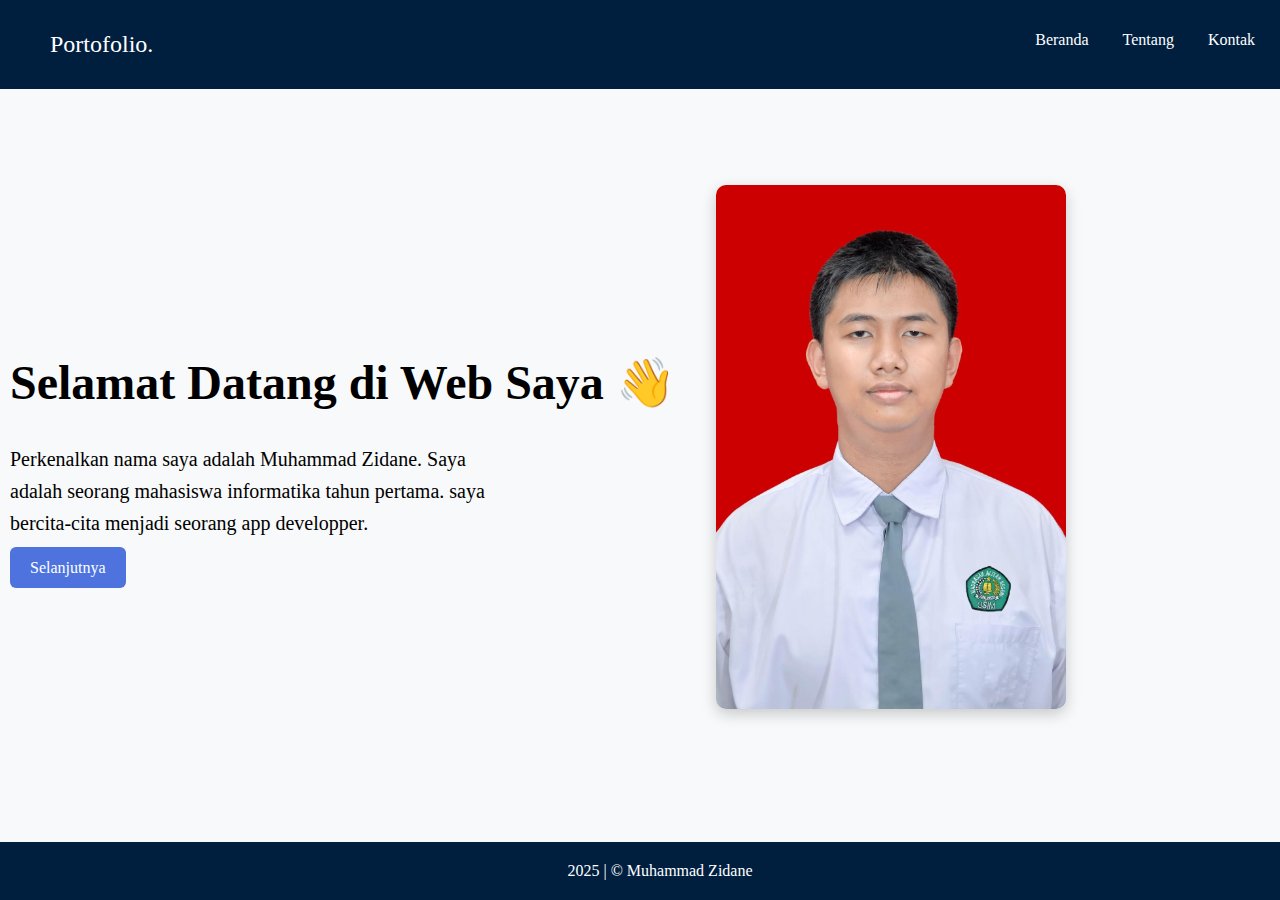
<file: index.html>
<!DOCTYPE html>
<html lang="en">
  <head>
    <meta charset="UTF-8" />
    <meta name="viewport" content="width=device-width, initial-scale=1.0" />
    <title>Portofolio | Muhammad Zidane</title>
    <link rel="stylesheet" href="style.css" />
  </head>
  <body class="background" style="padding: 0px; margin: 0px">
    <nav class="navbar">
      <ul>
        <a href="gambar.jpg" class="logo">Portofolio<span>.</span></a>
      </ul>
      <ul class="nav-links a">
        <a href="index.html">Beranda</a>
        <a href="tentang.html">Tentang</a>
        <a href="kontak.html">Kontak</a>
      </ul>
    </nav>
    <section class="hero">
      <div class="hero-text">
        <h1>Selamat Datang di Web Saya &#128075;</h1>
        <p>
          Perkenalkan nama saya adalah Muhammad Zidane. Saya adalah seorang
          mahasiswa informatika tahun pertama. saya bercita-cita menjadi seorang
          app developper.
        </p>
        <a href="#" class="btn">Selanjutnya</a>
      </div>
      <div class="hero-image">
        <img src="pas Photo.jpg" alt="Muhammad Zidane" />
      </div>
    </section>
    <footer class="footer">2025 | &copy; Muhammad Zidane</footer>
  </body>
</html>
</file>
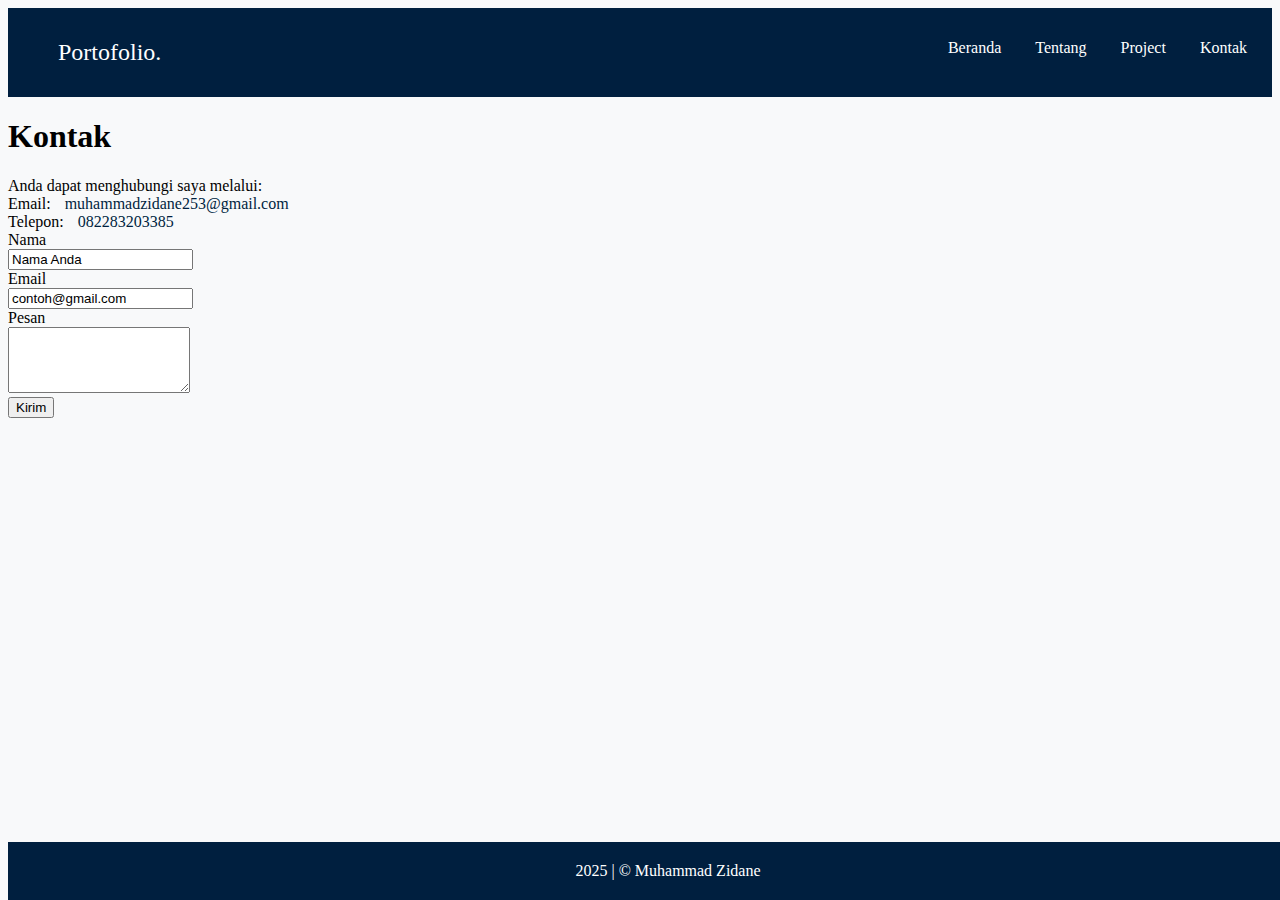
<file: kontak.html>
<!DOCTYPE html>
<html lang="en">
  <head>
    <meta charset="UTF-8" />
    <meta name="viewport" content="width=device-width, initial-scale=1.0" />
    <title>Kontak | Muhammad Zidane</title>
    <link rel="stylesheet" href="style.css" />
  </head>
  <body class="background">
    <nav class="navbar">
      <ul>
        <a href="gambar.jpg" class="logo">Portofolio<span>.</span></a>
      </ul>
      <ul class="nav-links">
        <a href="index.html">Beranda</a>
        <a href="tentang.html">Tentang</a>
        <a href="projek.html">Project</a>
        <a href="kontak.html">Kontak</a>
      </ul>
    </nav>
    <header>
      <h1>Kontak</h1>
    </header>
    <article>Anda dapat menghubungi saya melalui:</article>
    <article>
      Email:
      <a href="mailto:muhammadzidane253@gmail.com" class="email-link"
        >muhammadzidane253@gmail.com</a
      >
    </article>
    <article>
      Telepon: <a href="tel:082283203385" class="email-link">082283203385</a>
    </article>

    <label for="nama">Nama</label> <br />
    <input type="text" id="nama" value="Nama Anda" /> <br />
    <label for="email">Email</label> <br />
    <input type="email" id="email" value="contoh@gmail.com" /> <br />
    <label for="pesan">Pesan</label> <br />
    <textarea id="pesan" rows="4"></textarea> <br />
    <button type="submit">Kirim</button>

    <footer class="footer">2025 | &copy; Muhammad Zidane</footer>
  </body>
</html>
</file>
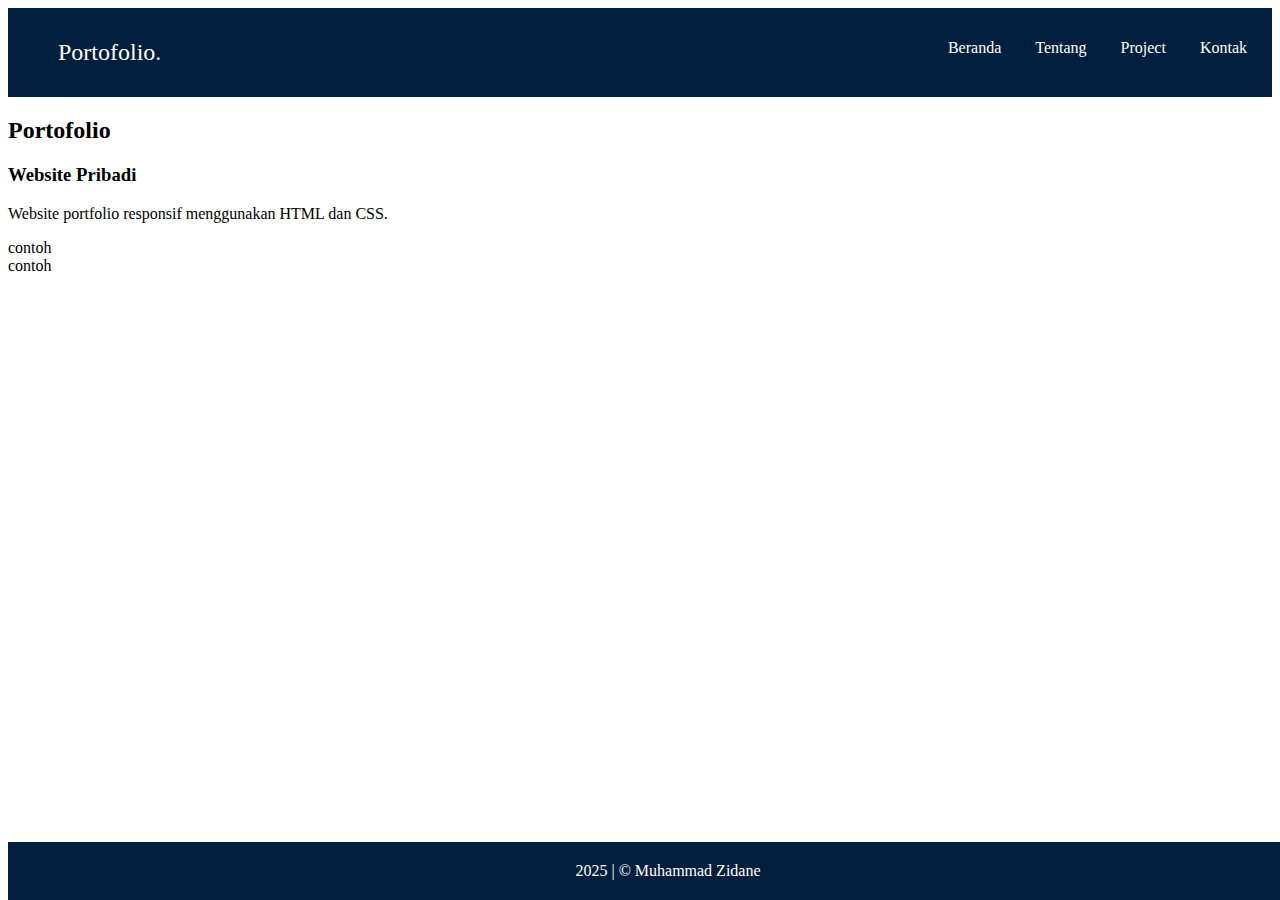
<file: projek.html>
<!DOCTYPE html>
<html lang="en">
  <head>
    <meta charset="UTF-8" />
    <meta name="viewport" content="width=device-width, initial-scale=1.0" />
    <title>Projet | Muhammad Zidane</title>
    <link rel="stylesheet" href="style.css">
  </head>
  <body>
    <nav class="navbar">
      <ul>
        <a href="#" class="logo">Portofolio<span>.</span></a>
      </ul>
      <ul class="nav-links">
        <a href="index.html">Beranda</a>
        <a href="tentang.html">Tentang</a>
        <a href="projek.html">Project</a>
        <a href="kontak.html">Kontak</a>
      </li>
    </nav>

    <section class="portfolio">
      <h2>Portofolio</h2>

      <div class="portfolio-grid">
        <div class="project-card"><h3>Website Pribadi</h3>
  <p>Website portfolio responsif menggunakan HTML dan CSS.</p></div>
        <div class="project-card">contoh</div>
        <div class="project-card">contoh</div>
      </div>
    </section>
    <footer class="footer">2025 | &copy; Muhammad Zidane</footer>
  </body>
</html>
</file>
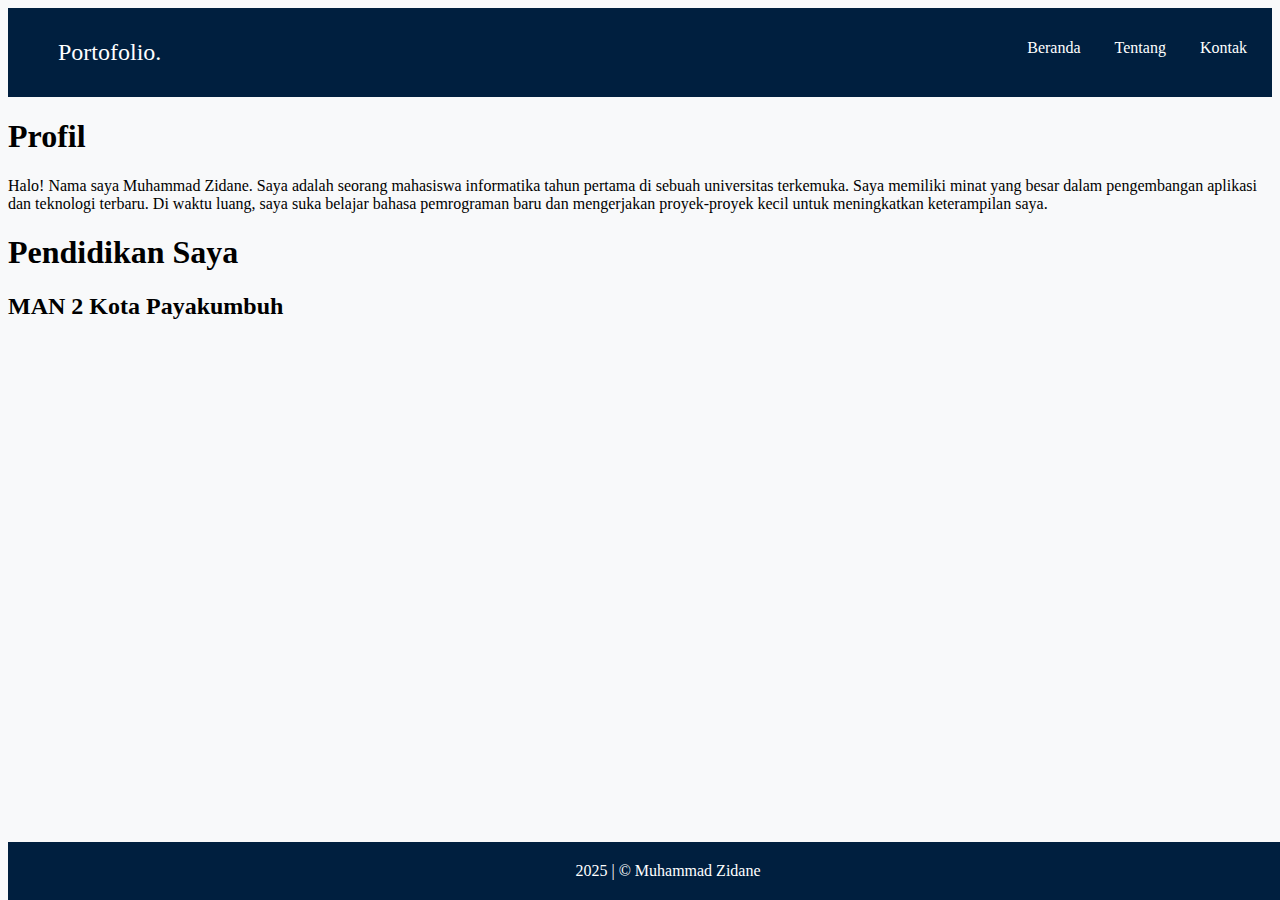
<file: tentang.html>
<!DOCTYPE html>
<html lang="en">
  <head>
    <meta charset="UTF-8" />
    <meta name="viewport" content="width=device-width, initial-scale=1.0" />
    <title>Tentang | Muhammad Zidane</title>
    <link rel="stylesheet" href="style.css">
  </head>
  <body class="background">
    <nav class="navbar">
      <ul>
        <a href="gambar.jpg" class="logo">Portofolio<span>.</span></a>
      </ul>
      <ul class="nav-links">
        <a href="index.html">Beranda</a>
        <a href="tentang.html">Tentang</a>
        <a href="kontak.html">Kontak</a>
      </li>
    </nav>
    <header>
      <h1>Profil</h1>
    </header>
    <main>
      <article>
        Halo! Nama saya Muhammad Zidane. Saya adalah seorang mahasiswa
        informatika tahun pertama di sebuah universitas terkemuka. Saya memiliki
        minat yang besar dalam pengembangan aplikasi dan teknologi terbaru. Di
        waktu luang, saya suka belajar bahasa pemrograman baru dan mengerjakan
        proyek-proyek kecil untuk meningkatkan keterampilan saya.
      </article>
      <h1>Pendidikan Saya</h1>
      <article>
        <h2>MAN 2 Kota Payakumbuh</h2>
        <p></p>
      </article>
    </main>
    <footer class="footer">2025 | &copy; Muhammad Zidane</footer>
  </body>
</html>
</file>
<file: style.css>
.nav-links a {
  text-decoration: none;
  color: white;
  font-weight: 500;
  padding: 10px 15px;
}

.nav-links a:hover {
  background-color: #f8f9fa;
  border-radius: 5px;
  transition: all 0.5s ease;
  color: #0a0a5c;
}

.navbar {
  display: flex;
  justify-content: space-between;
  padding: 15px 10px;
  background-color: #001f3f;
}

.logo {
  color: white;
  text-decoration: none;
  font-size: 24px;
}

.background {
  background-color: #f8f9fa;
}

.footer {
  text-align: center;
  padding: 20px;
  background-color: #001f3f;
  color: white;
  position: fixed;
  width: 100%;
  bottom: 0;
}

.email-link {
  color: #001f3f;
  text-decoration: none;
  font-weight: 500;
  padding: 5px 10px;
  margin: auto;
}

.email-link:hover {
  text-decoration: underline;
  border-radius: 5px;
  transition: 0.5s;
  background-color: #f8f0cc;
}

.hero {
  display: flex;
  align-items: center;
  gap: 40px;
  min-height: 80vh;
  margin-left: 10px;
  margin-left: 10px;
}

.hero h1 {
  font-size: 48px;
}

.hero p {
  font-size: 20px;
  line-height: 1.6;
}

.hero-image {
  max-width: 350px;
}

.hero-image img {
  max-width: 100%;
  border-radius: 10px;
  width: 100%;
  height: auto;
  box-shadow: 0 5px 15px rgba(0, 0, 0, 0.2);
}

.hero p {
  color: #000000;
  font-size: 20px;
  line-height: 1.6;
  max-width: 500px;
}

.btn {
  padding: 12px 20px;
  background-color: #4e73df;
  color: white;
  border-radius: 6px;
  transition: all 0.5s ease;
  margin-top: 20px;
  text-decoration: none;
}

.btn:hover {
  background-color: #3a5bc9;
}
</file>
